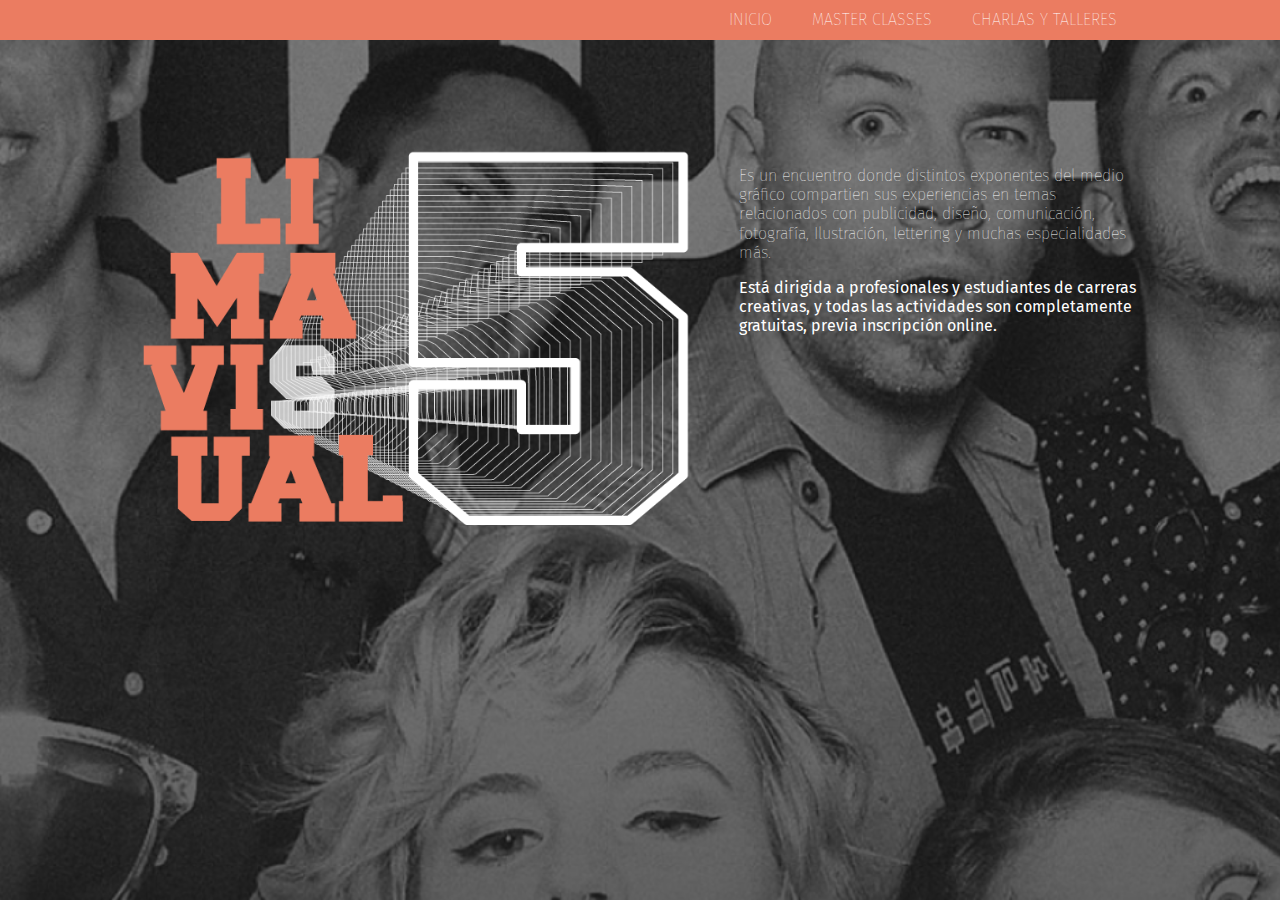
<file: index.html>
<!DOCTYPE html>
<html lang="es">
<head>
	<meta charset="UTF-8">
	<meta name="viewport" content="width=device-width, user-scalable=no, initial-scale=1.0, maximum-scale=1.0, minimum-scale=1.0">
	<title>LV5</title>
	<link href="https://fonts.googleapis.com/css?family=Fira+Sans:300,400,700" rel="stylesheet">
	<link rel="stylesheet" href="css/style.css">
</head>
<body class="home">
	<div id="preloader"></div>
	<header class="header">
		<div class="container">
			<nav>
				<ul class="menu">
					<li><a href="index.html" class="menu__link">inicio</a></li>
					<li><a href="master-classes.html" class="menu__link">master classes</a></li>
					<li><a href="charlas-y-talleres.html" class="menu__link">charlas y talleres</a></li>
				</ul>
			</nav>
		</div>
	</header>
	<main>
		<div class="container">
			<div class="intro">
				<div class="intro__image">
					<img src="images/logo.png" alt="LimaVisual">
				</div>
				<div class="intro__text">
					<p>Es un encuentro donde distintos exponentes del medio gráfico compartien sus experiencias en temas relacionados con publicidad, diseño, comunicación, fotografía, Ilustración, lettering y muchas especialidades más.</p>
					<p><strong>Está dirigida a profesionales y estudiantes de carreras creativas, y todas las actividades son completamente gratuitas, previa inscripción online.</strong></p>
				</div>
			</div>
		</div>
	</main>
	<footer>
		
	</footer>
	<script src="js/jquery-3.2.1.min.js"></script>
	<script src="js/main.js"></script>
</body>
</html>
</file>
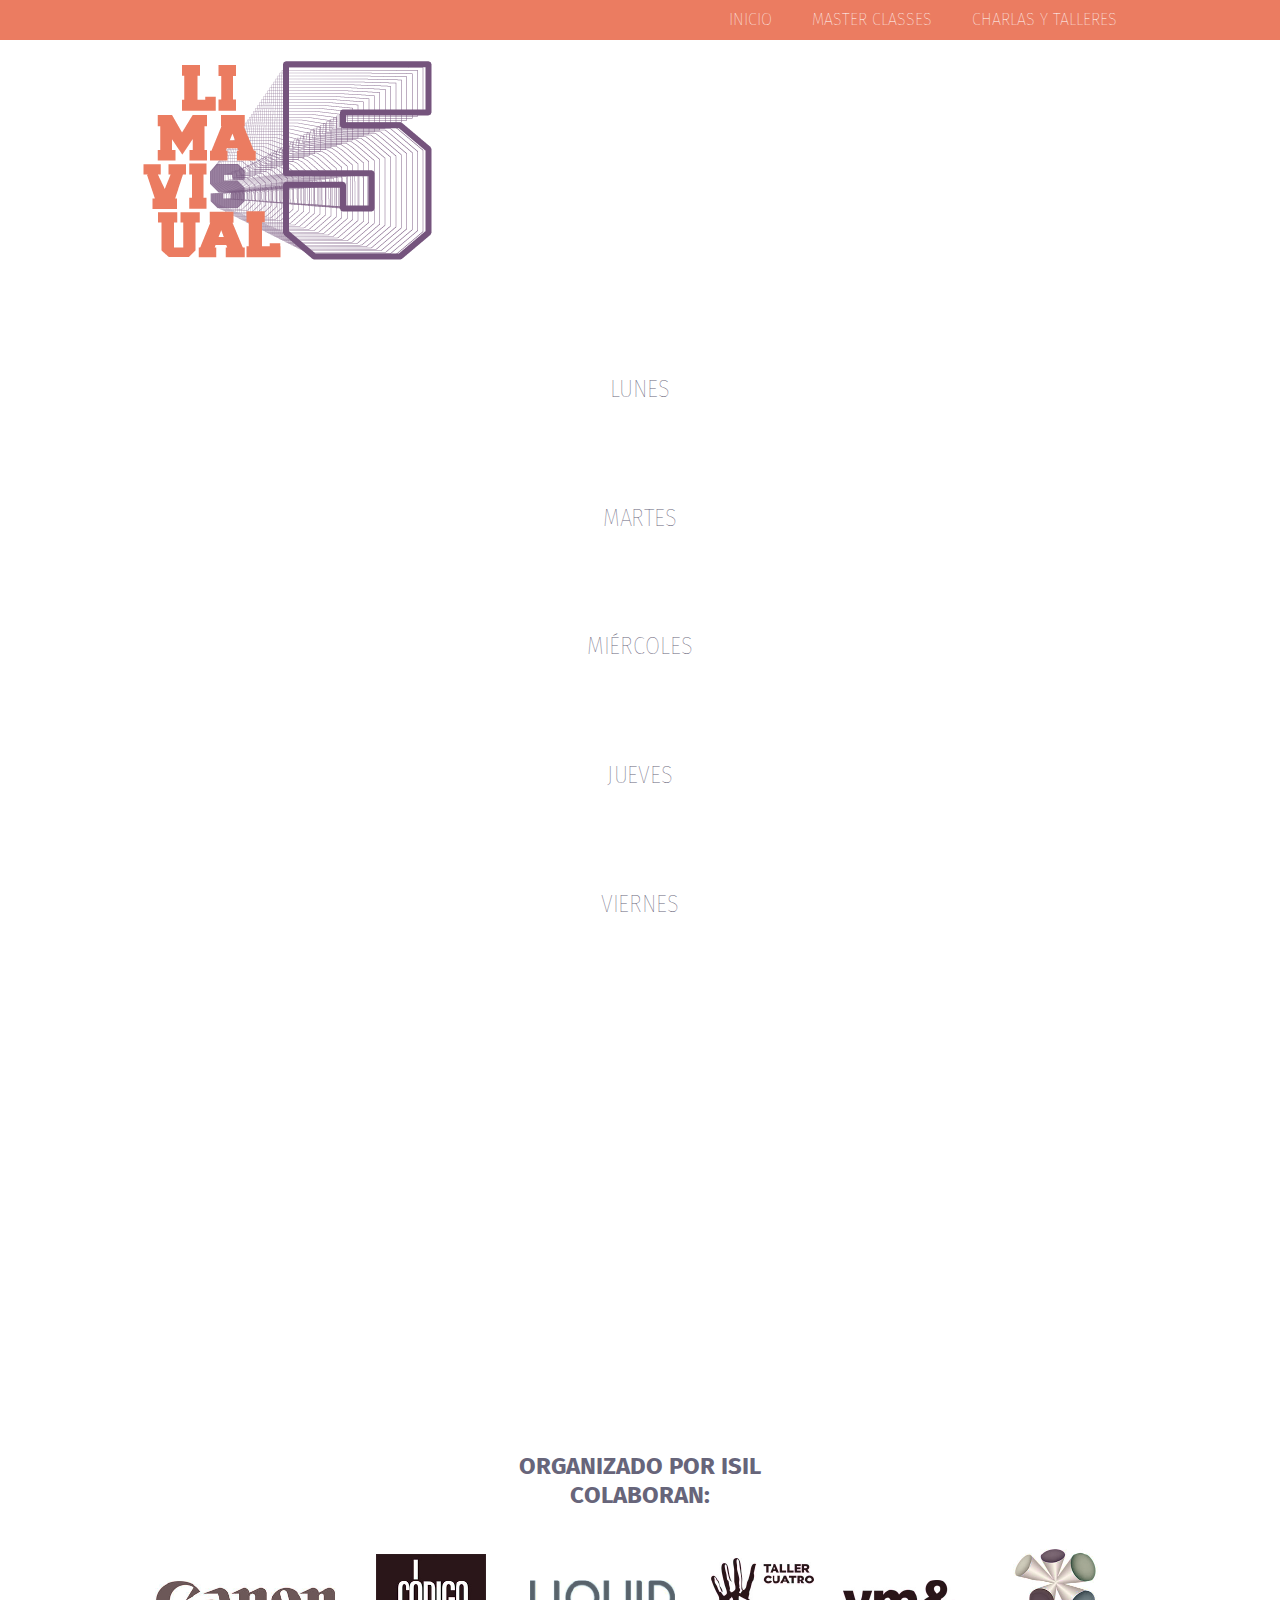
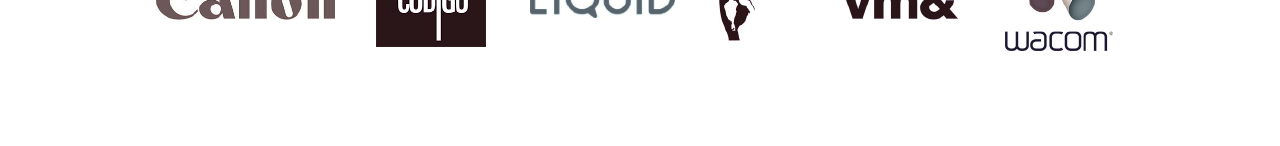
<file: charlas-y-talleres.html>
<!DOCTYPE html>
<html lang="es">
<head>
	<meta charset="UTF-8">
	<meta name="viewport" content="width=device-width, user-scalable=no, initial-scale=1.0, maximum-scale=1.0, minimum-scale=1.0">
	<title>LV5</title>
	<link href="https://fonts.googleapis.com/css?family=Fira+Sans:300,400,700" rel="stylesheet">
	<link rel="stylesheet" href="css/style.css">
</head>
<body>
	<div id="preloader"></div>
	<header class="header">
		<div class="container">
			<nav>
				<ul class="menu">
					<li><a href="index.html" class="menu__link">inicio</a></li>
					<li><a href="master-classes.html" class="menu__link">master classes</a></li>
					<li><a href="charlas-y-talleres.html" class="menu__link">charlas y talleres</a></li>
				</ul>
			</nav>
		</div>
	</header>
	<main>
		<div class="container">
			<a href="index.html"><img src="images/logo-internas.png" alt="Lima Visual"></a>
		</div>	
		<ul class="days-list">
			<li>
				<a href="lunes.html" class="media__link">
					<h2 class="media__title">
						LUNES
					</h2>
				</a>
			</li>
			<li>
				<a href="lunes.html" class="media__link">
					<h2 class="media__title">
						MARTES
					</h2>
				</a>
			</li>
			<li>
				<a href="lunes.html" class="media__link">
					<h2 class="media__title">
						MIÉRCOLES
					</h2>
				</a>
			</li>
			<li>
				<a href="lunes.html" class="media__link">
					<h2 class="media__title">
						JUEVES
					</h2>
				</a>
			</li>
			<li>
				<a href="lunes.html" class="media__link">
					<h2 class="media__title">
						VIERNES
					</h2>
				</a>
			</li>
		</ul>
		<div class="contact-info">
			<iframe src="https://www.google.com/maps/embed?pb=!1m18!1m12!1m3!1d3901.272315913337!2d-77.05503718559605!3d-12.093500691436224!2m3!1f0!2f0!3f0!3m2!1i1024!2i768!4f13.1!3m3!1m2!1s0x9105c853bd42114d%3A0x98921e9856ab9a72!2sISIL!5e0!3m2!1ses!2spe!4v1511955768207" width="100%" height="400" frameborder="0" style="border:0" allowfullscreen></iframe>
			<div class="container">
				<h2>ORGANIZADO POR ISIL <br> COLABORAN:</h2>
				<ul class="sponsors">
					<li><a href="#"><img src="images/organiza-01.png" alt=""></a></li>
					<li><a href="#"><img src="images/organiza-02.png" alt=""></a></li>
					<li><a href="#"><img src="images/organiza-03.png" alt=""></a></li>
					<li><a href="#"><img src="images/organiza-04.png" alt=""></a></li>
					<li><a href="#"><img src="images/organiza-05.png" alt=""></a></li>
					<li><a href="#"><img src="images/organiza-06.png" alt=""></a></li>
				</ul>
			</div>
			
		</div>
	</main>
	<footer>
		
	</footer>
	<script src="js/jquery-3.2.1.min.js"></script>
	<script src="js/jquery.cycle2.min.js"></script>
	<script src="js/main.js"></script>
</body>
</html>
</file>
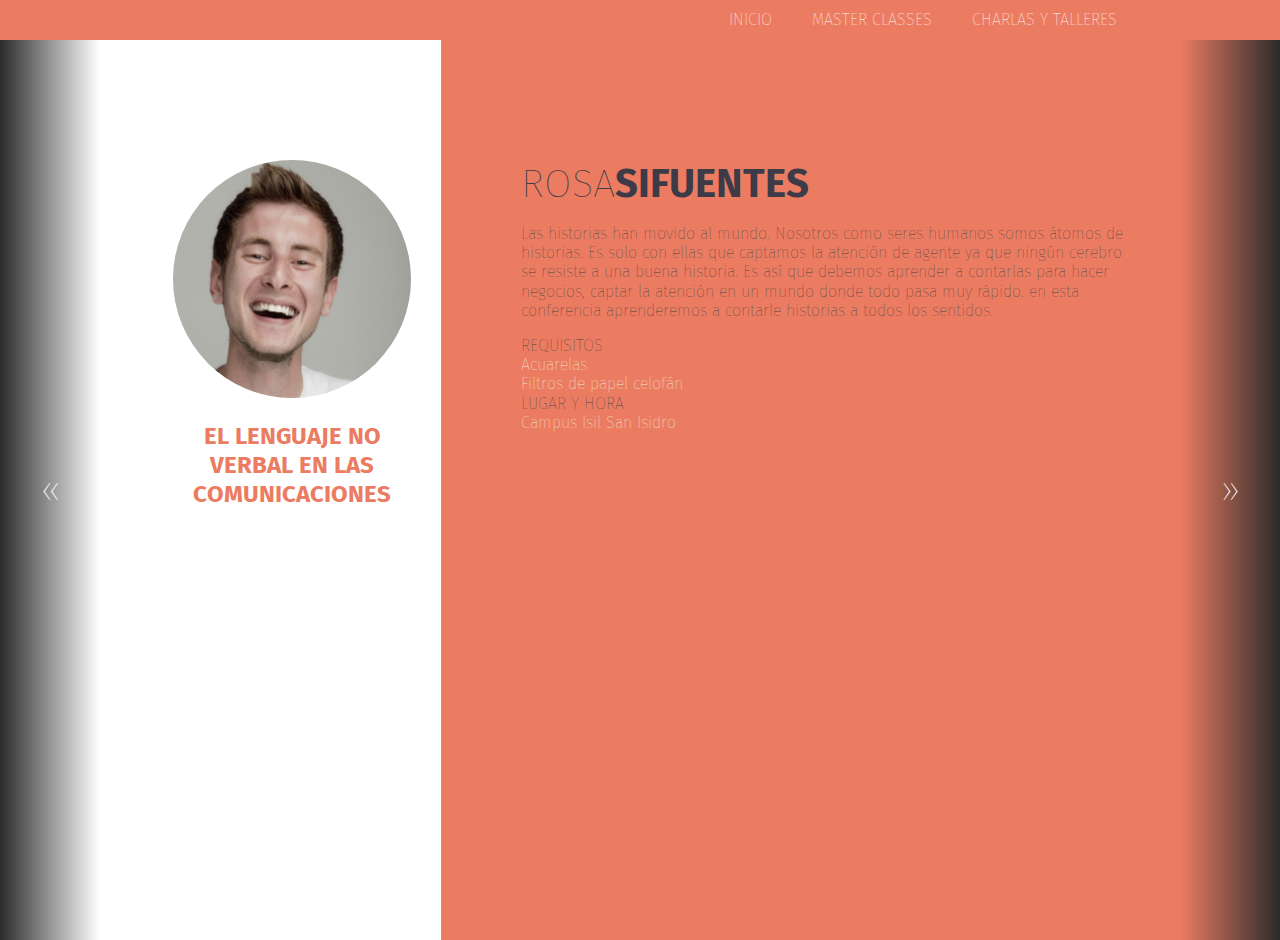
<file: dias.html>
<!DOCTYPE html>
<html lang="es" class="instructores withsubmenu">
<head>
	<meta charset="UTF-8">
	<title>LV5</title>
	<link href="https://fonts.googleapis.com/css?family=Fira+Sans:300,400,700" rel="stylesheet">
	<link rel="stylesheet" href="css/style.css">
</head>
<body>
	<header class="header">
		<div class="container">
			<nav>
				<ul class="menu">
					<li><a href="index.html" class="menu__link">inicio</a></li>
					<li><a href="master-classes.html" class="menu__link">master classes</a></li>
					<li><a href="charlas-y-talleres.html" class="menu__link">charlas y talleres</a></li>
				</ul>
			</nav>
		</div>
	</header>
	<main>
		<div class="submenu">
			<div class="container">
				<ul class="submenu__list">
					<li><a href="#">Lunes</a></li>
					<li><a href="#">Martes</a></li>
					<li><a href="#">Miércoles</a></li>
					<li><a href="#">Jueves</a></li>
					<li><a href="#">Viernes</a></li>
				</ul>
			</div>
		</div>
		<ul class="cycle-slideshow masters-slider masters-slider--dias"
			data-cycle-slides="> li"
			data-cycle-timeout="0"
			data-cycle-prev="#prev"
   	 		data-cycle-next="#next"
   	 		data-cycle-fx="scrollHorz"
   	 		data-starting-slide="2">
			<a href=# id="prev">&laquo;</a> 
    		<a href=# id="next">&raquo;</a>
			<li class="masters-slider__item">
				<div class="container masters-slider__content">
					<div class="masters-slider__alpha">
						<img src="images/master-01.png" alt="" class="media__image">
						<h2 class="media__title">
							EL LENGUAJE NO VERBAL EN LAS COMUNICACIONES
						</h2>
					</div>
					<div class="masters-slider__beta">

						<h3 class="masters-slider__title"><span>ROSA</span><strong>SIFUENTES</strong></h3>
						<p>Las historias han movido al mundo. Nosotros como seres humanos somos átomos de historias. Es solo con ellas que captamos la atención de agente ya que ningún cerebro se resiste a una buena historia. Es así que debemos aprender a contarlas para hacer negocios, captar la atención en un mundo donde todo pasa muy rápido. en esta conferencia aprenderemos a contarle historias a todos los sentidos.</p>
						<dl>
							<dt>REQUISITOS</dt>
							<dd>Acuarelas</dd>
							<dd>Filtros de papel celofán</dd>
							<dt>LUGAR Y HORA</dt>
							<dd>Campus Isil San Isidro</dd>
						</dl>
					</div>
				</div>
			</li>
			<li class="masters-slider__item">
				<div class="container masters-slider__content">
					<div class="masters-slider__alpha">
						<img src="images/master-02.png" alt="" class="media__image">
						<h2 class="media__title">
							EL LENGUAJE NO VERBAL EN LAS COMUNICACIONES
						</h2>
					</div>
					<div class="masters-slider__beta">
						<h3 class="masters-slider__title"><span>ROSA</span><strong>SIFUENTES</strong></h3>
						<p>Las historias han movido al mundo. Nosotros como seres humanos somos átomos de historias. Es solo con ellas que captamos la atención de agente ya que ningún cerebro se resiste a una buena historia. Es así que debemos aprender a contarlas para hacer negocios, captar la atención en un mundo donde todo pasa muy rápido. en esta conferencia aprenderemos a contarle historias a todos los sentidos.</p>
						<dl>
							<dt>REQUISITOS</dt>
							<dd>Acuarelas</dd>
							<dd>Filtros de papel celofán</dd>
							<dt>LUGAR Y HORA</dt>
							<dd>Campus Isil San Isidro</dd>
						</dl>
					</div>
				</div>
			</li>
			<li class="masters-slider__item">
				<div class="container masters-slider__content">
					<div class="masters-slider__alpha">
						<img src="images/master-03.png" alt="" class="media__image">
						<h2 class="media__title">
							EL LENGUAJE NO VERBAL EN LAS COMUNICACIONES
						</h2>
					</div>
					<div class="masters-slider__beta">
						<h3 class="masters-slider__title"><span>ROSA</span><strong>SIFUENTES</strong></h3>
						<p>Las historias han movido al mundo. Nosotros como seres humanos somos átomos de historias. Es solo con ellas que captamos la atención de agente ya que ningún cerebro se resiste a una buena historia. Es así que debemos aprender a contarlas para hacer negocios, captar la atención en un mundo donde todo pasa muy rápido. en esta conferencia aprenderemos a contarle historias a todos los sentidos.</p>
						<dl>
							<dt>REQUISITOS</dt>
							<dd>Acuarelas</dd>
							<dd>Filtros de papel celofán</dd>
							<dt>LUGAR Y HORA</dt>
							<dd>Campus Isil San Isidro</dd>
						</dl>
					</div>
				</div>
			</li>
		</ul>
	</main>
	<footer>
		
	</footer>
	<script src="js/jquery-3.2.1.min.js"></script>
	<script src="js/jquery.cycle2.min.js"></script>
</body>
</html>
</file>
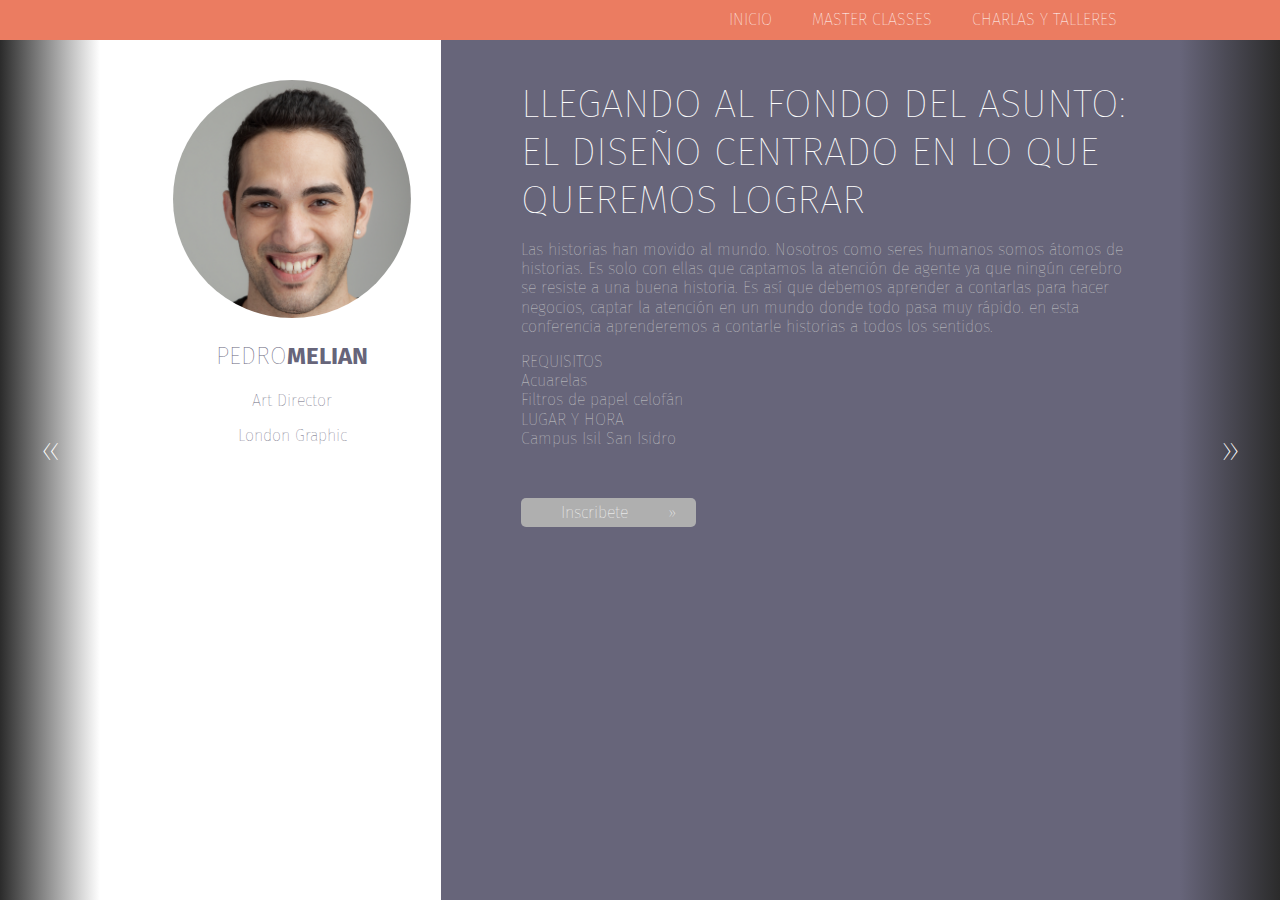
<file: instructores.html>
<!DOCTYPE html>
<html lang="es" class="instructores">
<head>
	<meta charset="UTF-8">
	<meta name="viewport" content="width=device-width, user-scalable=no, initial-scale=1.0, maximum-scale=1.0, minimum-scale=1.0">
	<title>LV5</title>
	<link href="https://fonts.googleapis.com/css?family=Fira+Sans:300,400,700" rel="stylesheet">
	<link rel="stylesheet" href="css/style.css">
</head>
<body>
	<div id="preloader"></div> 
	<header class="header">
		<div class="container">
			<nav>
				<ul class="menu">
					<li><a href="index.html" class="menu__link">inicio</a></li>
					<li><a href="master-classes.html" class="menu__link">master classes</a></li>
					<li><a href="charlas-y-talleres.html" class="menu__link">charlas y talleres</a></li>
				</ul>
			</nav>
		</div>
	</header>
	<main>
		<!--data-cycle-slides="> li"
			data-cycle-timeout="0"
			data-cycle-prev="#prev"
   	 		data-cycle-next="#next"
   	 		data-cycle-fx="scrollHorz"
   	 		data-starting-slide="2"-->
		<ul class="masters-slider">
			<a href=# id="prev">&laquo;</a> 
    		<a href=# id="next">&raquo;</a>
			<li class="masters-slider__item">
				<div class="container masters-slider__content">
					<div class="masters-slider__alpha">
						<img src="images/master-01.png" alt="" class="media__image">
						<h2 class="media__title">
							Pedro<strong>Melian</strong>
						</h2>
						<p>Art Director</p>
						<p>London Graphic</p>
					</div>
					<div class="masters-slider__beta">
						<h3 class="masters-slider__title">LLEGANDO AL FONDO DEL ASUNTO: <br>EL DISEÑO CENTRADO EN LO QUE QUEREMOS LOGRAR</h3>
						<p>Las historias han movido al mundo. Nosotros como seres humanos somos átomos de historias. Es solo con ellas que captamos la atención de agente ya que ningún cerebro se resiste a una buena historia. Es así que debemos aprender a contarlas para hacer negocios, captar la atención en un mundo donde todo pasa muy rápido. en esta conferencia aprenderemos a contarle historias a todos los sentidos.</p>
						<dl>
							<dt>REQUISITOS</dt>
							<dd>Acuarelas</dd>
							<dd>Filtros de papel celofán</dd>
							<dt>LUGAR Y HORA</dt>
							<dd>Campus Isil San Isidro</dd>
						</dl>
						<div class="inscribete">
							<div class="inscribete__left">
								Inscribete
							</div>
							<form class="inscribete__center inscribete__center--collapsed">
								<input type="text" placeholder="Nombres y Apelidos">
								<input type="email" placeholder="E-mail">
								<button>Enviar</button>
							</form>
							<div class="inscribete__right">
								&raquo;
							</div>
						</div>
					</div>
				</div>
			</li>
			<li class="masters-slider__item">
				<div class="container masters-slider__content">
					<div class="masters-slider__alpha">
						<img src="images/master-02.png" alt="" class="media__image">
						<h2 class="media__title">
							Pierina<strong>Venturo</strong>
						</h2>
						<p>Art Director</p>
						<p>London Graphic</p>
					</div>
					<div class="masters-slider__beta">
						<h3 class="masters-slider__title">LLEGANDO AL FONDO DEL ASUNTO: <br>EL DISEÑO CENTRADO EN LO QUE QUEREMOS LOGRAR</h3>
						<p>Las historias han movido al mundo. Nosotros como seres humanos somos átomos de historias. Es solo con ellas que captamos la atención de agente ya que ningún cerebro se resiste a una buena historia. Es así que debemos aprender a contarlas para hacer negocios, captar la atención en un mundo donde todo pasa muy rápido. en esta conferencia aprenderemos a contarle historias a todos los sentidos.</p>
						<dl>
							<dt>REQUISITOS</dt>
							<dd>Acuarelas</dd>
							<dd>Filtros de papel celofán</dd>
							<dt>LUGAR Y HORA</dt>
							<dd>Campus Isil San Isidro</dd>
						</dl>
						<div class="inscribete">
							<div class="inscribete__left">
								Inscribete
							</div>
							<form class="inscribete__center inscribete__center--collapsed">
								<input type="text" placeholder="Nombres y Apelidos">
								<input type="email" placeholder="E-mail">
								<button>Enviar</button>
							</form>
							<div class="inscribete__right">
								&raquo;
							</div>
						</div>
					</div>
				</div>
			</li>
			<li class="masters-slider__item">
				<div class="container masters-slider__content">
					<div class="masters-slider__alpha">
						<img src="images/master-03.png" alt="" class="media__image">
						<h2 class="media__title">
							Pedro<strong>Ríos</strong>
						</h2>
						<p>Art Director</p>
						<p>London Graphic</p>
					</div>
					<div class="masters-slider__beta">
						<h3 class="masters-slider__title">LLEGANDO AL FONDO DEL ASUNTO: <br>EL DISEÑO CENTRADO EN LO QUE QUEREMOS LOGRAR</h3>
						<p>Las historias han movido al mundo. Nosotros como seres humanos somos átomos de historias. Es solo con ellas que captamos la atención de agente ya que ningún cerebro se resiste a una buena historia. Es así que debemos aprender a contarlas para hacer negocios, captar la atención en un mundo donde todo pasa muy rápido. en esta conferencia aprenderemos a contarle historias a todos los sentidos.</p>
						<dl>
							<dt>REQUISITOS</dt>
							<dd>Acuarelas</dd>
							<dd>Filtros de papel celofán</dd>
							<dt>LUGAR Y HORA</dt>
							<dd>Campus Isil San Isidro</dd>
						</dl>

						<div class="inscribete">
							<div class="inscribete__left">
								Inscribete
							</div>
							<form class="inscribete__center inscribete__center--collapsed">
								<input type="text" placeholder="Nombres y Apelidos">
								<input type="email" placeholder="E-mail">
								<button>Enviar</button>
							</form>
							<div class="inscribete__right">
								&raquo;
							</div>
						</div>
					</div>
				</div>
			</li>
		</ul>
	</main>
	<footer>
		
	</footer>
	<script src="js/jquery-3.2.1.min.js"></script>
	<script src="js/jquery.cycle2.min.js"></script>
	<script src="js/main.js"></script>
</body>
</html>
</file>
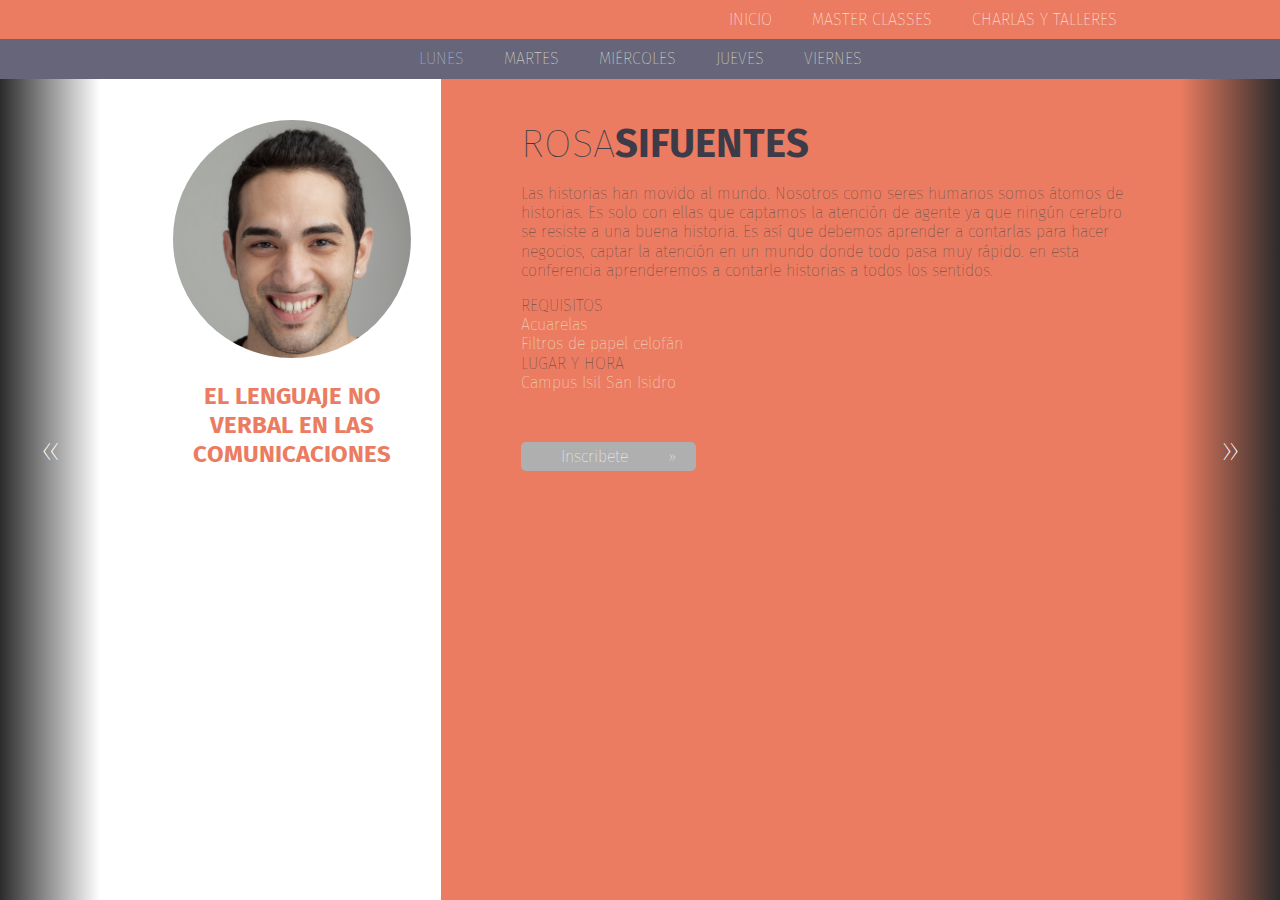
<file: lunes.html>
<!DOCTYPE html>
<html lang="es" class="instructores withsubmenu">
<head>
	<meta charset="UTF-8">
	<meta name="viewport" content="width=device-width, user-scalable=no, initial-scale=1.0, maximum-scale=1.0, minimum-scale=1.0">
	<title>LV5</title>
	<link href="https://fonts.googleapis.com/css?family=Fira+Sans:300,400,700" rel="stylesheet">
	<link rel="stylesheet" href="css/style.css">
</head>
<body>
	<div id="preloader"></div>
	<header class="header">
		<div class="container">
			<nav>
				<ul class="menu">
					<li><a href="index.html" class="menu__link">inicio</a></li>
					<li><a href="master-classes.html" class="menu__link">master classes</a></li>
					<li><a href="charlas-y-talleres.html" class="menu__link">charlas y talleres</a></li>
				</ul>
			</nav>
		</div>
		<div class="submenu">
			<div class="container">
				<ul class="submenu__list">
					<li><a href="#" class="active">Lunes</a></li>
					<li><a href="#">Martes</a></li>
					<li><a href="#">Miércoles</a></li>
					<li><a href="#">Jueves</a></li>
					<li><a href="#">Viernes</a></li>
				</ul>
			</div>
		</div>
	</header>
	<main>
		<ul class="masters-slider masters-slider--dias">
			<a href=# id="prev">&laquo;</a> 
    		<a href=# id="next">&raquo;</a>
			<li class="masters-slider__item">
				<div class="container masters-slider__content">
					<div class="masters-slider__alpha">
						<img src="images/master-01.png" alt="" class="media__image">
						<h2 class="media__title">
							EL LENGUAJE NO VERBAL EN LAS COMUNICACIONES
						</h2>
					</div>
					<div class="masters-slider__beta">

						<h3 class="masters-slider__title"><span>ROSA</span><strong>SIFUENTES</strong></h3>
						<p>Las historias han movido al mundo. Nosotros como seres humanos somos átomos de historias. Es solo con ellas que captamos la atención de agente ya que ningún cerebro se resiste a una buena historia. Es así que debemos aprender a contarlas para hacer negocios, captar la atención en un mundo donde todo pasa muy rápido. en esta conferencia aprenderemos a contarle historias a todos los sentidos.</p>
						<dl>
							<dt>REQUISITOS</dt>
							<dd>Acuarelas</dd>
							<dd>Filtros de papel celofán</dd>
							<dt>LUGAR Y HORA</dt>
							<dd>Campus Isil San Isidro</dd>
						</dl>
						<div class="inscribete">
							<div class="inscribete__left">
								Inscribete
							</div>
							<form class="inscribete__center inscribete__center--collapsed">
								<input type="text" placeholder="Nombres y Apelidos">
								<input type="email" placeholder="E-mail">
								<button>Enviar</button>
							</form>
							<div class="inscribete__right">
								&raquo;
							</div>
						</div>
					</div>
				</div>
			</li>
			<li class="masters-slider__item">
				<div class="container masters-slider__content">
					<div class="masters-slider__alpha">
						<img src="images/master-02.png" alt="" class="media__image">
						<h2 class="media__title">
							EL LENGUAJE NO VERBAL EN LAS COMUNICACIONES
						</h2>
					</div>
					<div class="masters-slider__beta">
						<h3 class="masters-slider__title"><span>ROSA</span><strong>SIFUENTES</strong></h3>
						<p>Las historias han movido al mundo. Nosotros como seres humanos somos átomos de historias. Es solo con ellas que captamos la atención de agente ya que ningún cerebro se resiste a una buena historia. Es así que debemos aprender a contarlas para hacer negocios, captar la atención en un mundo donde todo pasa muy rápido. en esta conferencia aprenderemos a contarle historias a todos los sentidos.</p>
						<dl>
							<dt>REQUISITOS</dt>
							<dd>Acuarelas</dd>
							<dd>Filtros de papel celofán</dd>
							<dt>LUGAR Y HORA</dt>
							<dd>Campus Isil San Isidro</dd>
						</dl>
						<div class="inscribete">
							<div class="inscribete__left">
								Inscribete
							</div>
							<form class="inscribete__center inscribete__center--collapsed">
								<input type="text" placeholder="Nombres y Apelidos">
								<input type="email" placeholder="E-mail">
								<button>Enviar</button>
							</form>
							<div class="inscribete__right">
								&raquo;
							</div>
						</div>
					</div>
				</div>
			</li>
			<li class="masters-slider__item">
				<div class="container masters-slider__content">
					<div class="masters-slider__alpha">
						<img src="images/master-03.png" alt="" class="media__image">
						<h2 class="media__title">
							EL LENGUAJE NO VERBAL EN LAS COMUNICACIONES
						</h2>
					</div>
					<div class="masters-slider__beta">
						<h3 class="masters-slider__title"><span>ROSA</span><strong>SIFUENTES</strong></h3>
						<p>Las historias han movido al mundo. Nosotros como seres humanos somos átomos de historias. Es solo con ellas que captamos la atención de agente ya que ningún cerebro se resiste a una buena historia. Es así que debemos aprender a contarlas para hacer negocios, captar la atención en un mundo donde todo pasa muy rápido. en esta conferencia aprenderemos a contarle historias a todos los sentidos.</p>
						<dl>
							<dt>REQUISITOS</dt>
							<dd>Acuarelas</dd>
							<dd>Filtros de papel celofán</dd>
							<dt>LUGAR Y HORA</dt>
							<dd>Campus Isil San Isidro</dd>
						</dl>
						<div class="inscribete">
							<div class="inscribete__left">
								Inscribete
							</div>
							<form class="inscribete__center inscribete__center--collapsed">
								<input type="text" placeholder="Nombres y Apelidos">
								<input type="email" placeholder="E-mail">
								<button>Enviar</button>
							</form>
							<div class="inscribete__right">
								&raquo;
							</div>
						</div>
					</div>
				</div>
			</li>
		</ul>
	</main>
	<footer>
		
	</footer>
	<script src="js/jquery-3.2.1.min.js"></script>
	<script src="js/jquery.cycle2.min.js"></script>
	<script src="js/main.js"></script>
</body>
</html>
</file>
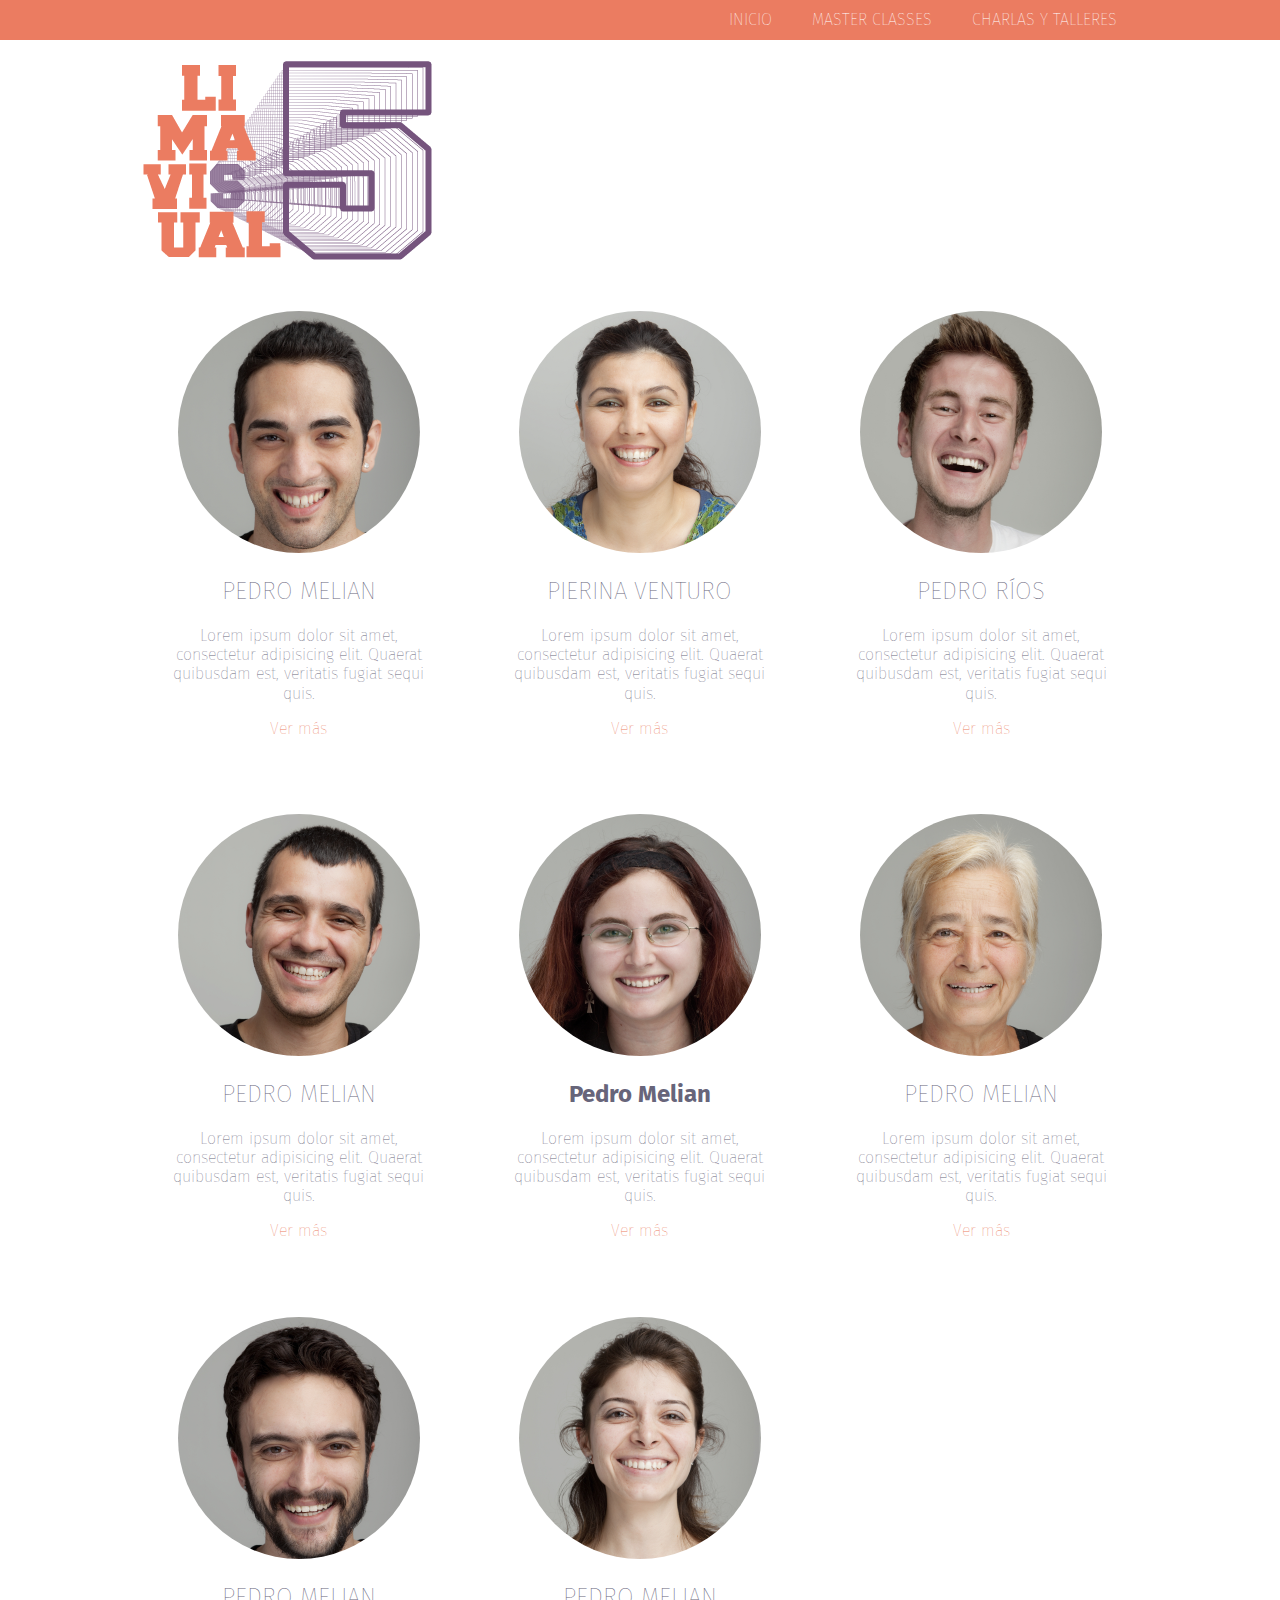
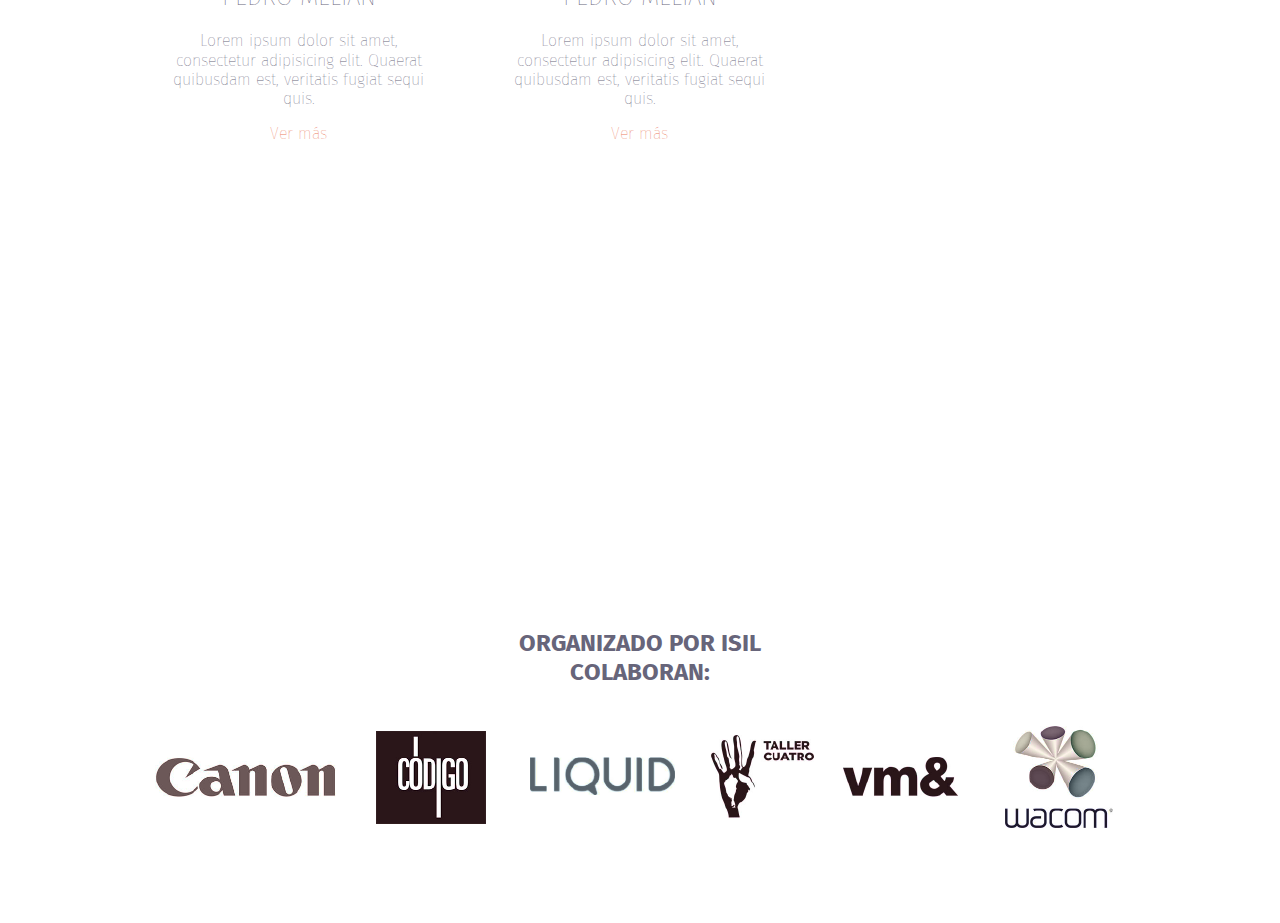
<file: master-classes.html>
<!DOCTYPE html>
<html lang="es">
<head>
	<meta charset="UTF-8">
	<meta name="viewport" content="width=device-width, user-scalable=no, initial-scale=1.0, maximum-scale=1.0, minimum-scale=1.0">
	<title>LV5</title>
	<link href="https://fonts.googleapis.com/css?family=Fira+Sans:300,400,700" rel="stylesheet">
	<link rel="stylesheet" href="css/style.css">
</head>
<body>
	<div id="preloader"></div>
	<header class="header">
		<div class="container">
			<nav>
				<ul class="menu">
					<li><a href="index.html" class="menu__link">inicio</a></li>
					<li><a href="master-classes.html" class="menu__link">master classes</a></li>
					<li><a href="charlas-y-talleres.html" class="menu__link">charlas y talleres</a></li>
				</ul>
			</nav>
		</div>
	</header>
	<main>
		<div class="container">
			<a href="index.html"><img src="images/logo-internas.png" alt="Lima Visual"></a>
			<ul class="masters">
				<li class="masters__item">
					<a href="instructores.html" class="media__link" data-code="0"><img src="images/master-01.png" alt="" class="media__image">
						<h2 class="media__title">
							Pedro Melian
						</h2>
						<p>Lorem ipsum dolor sit amet, consectetur adipisicing elit. Quaerat quibusdam est, veritatis fugiat sequi quis.</p>
						<p class="text-main">Ver más</p>
					</a>
				</li>
				<li class="masters__item">
					<a href="instructores.html" class="media__link" data-code="1"><img src="images/master-02.png" alt="" class="media__image">
						<h2 class="media__title">
							Pierina Venturo
						</h2>
						<p>Lorem ipsum dolor sit amet, consectetur adipisicing elit. Quaerat quibusdam est, veritatis fugiat sequi quis.</p>
						<p class="text-main">Ver más</p>
					</a>
				</li>
				<li class="masters__item">
					<a href="instructores.html" class="media__link" data-code="2"><img src="images/master-03.png" alt="" class="media__image">
						<h2 class="media__title">
							Pedro Ríos
						</h2>
						<p>Lorem ipsum dolor sit amet, consectetur adipisicing elit. Quaerat quibusdam est, veritatis fugiat sequi quis.</p>
						<p class="text-main">Ver más</p>
					</a>
				</li>
				<li class="masters__item">
					<a href="instructores.html" class="media__link"><img src="images/master-04.png" alt="" class="media__image">
						<h2 class="media__title">
							Pedro Melian
						</h2>
						<p>Lorem ipsum dolor sit amet, consectetur adipisicing elit. Quaerat quibusdam est, veritatis fugiat sequi quis.</p>
						<p class="text-main">Ver más</p>
					</a>
				</li>
				<li class="masters__item">
					<a href="instructores.html" class="media__link"><img src="images/master-05.png" alt="" class="media__image">
						<h2 class="masters__title">
							Pedro Melian
						</h2>
						<p>Lorem ipsum dolor sit amet, consectetur adipisicing elit. Quaerat quibusdam est, veritatis fugiat sequi quis.</p>
						<p class="text-main">Ver más</p>
					</a>
				</li>
				<li class="masters__item">
					<a href="instructores.html" class="media__link"><img src="images/master-06.png" alt="" class="media__image">
						<h2 class="media__title">
							Pedro Melian
						</h2>
						<p>Lorem ipsum dolor sit amet, consectetur adipisicing elit. Quaerat quibusdam est, veritatis fugiat sequi quis.</p>
						<p class="text-main">Ver más</p>
					</a>
				</li>
				<li class="masters__item">
					<a href="instructores.html" class="media__link"><img src="images/master-07.png" alt="" class="media__image">
						<h2 class="media__title">
							Pedro Melian
						</h2>
						<p>Lorem ipsum dolor sit amet, consectetur adipisicing elit. Quaerat quibusdam est, veritatis fugiat sequi quis.</p>
						<p class="text-main">Ver más</p>
					</a>
				</li>
				<li class="masters__item">
					<a href="instructores.html" class="media__link"><img src="images/master-08.png" alt="" class="media__image">
						<h2 class="media__title">
							Pedro Melian
						</h2>
						<p>Lorem ipsum dolor sit amet, consectetur adipisicing elit. Quaerat quibusdam est, veritatis fugiat sequi quis.</p>
						<p class="text-main">Ver más</p>
					</a>
				</li>

			</ul>

		</div>
		<div class="contact-info">
			<iframe src="https://www.google.com/maps/embed?pb=!1m18!1m12!1m3!1d3901.272315913337!2d-77.05503718559605!3d-12.093500691436224!2m3!1f0!2f0!3f0!3m2!1i1024!2i768!4f13.1!3m3!1m2!1s0x9105c853bd42114d%3A0x98921e9856ab9a72!2sISIL!5e0!3m2!1ses!2spe!4v1511955768207" width="100%" height="400" frameborder="0" style="border:0" allowfullscreen></iframe>
			<div class="container">
				<h2>ORGANIZADO POR ISIL <br> COLABORAN:</h2>
				<ul class="sponsors">
					<li><a href="#"><img src="images/organiza-01.png" alt=""></a></li>
					<li><a href="#"><img src="images/organiza-02.png" alt=""></a></li>
					<li><a href="#"><img src="images/organiza-03.png" alt=""></a></li>
					<li><a href="#"><img src="images/organiza-04.png" alt=""></a></li>
					<li><a href="#"><img src="images/organiza-05.png" alt=""></a></li>
					<li><a href="#"><img src="images/organiza-06.png" alt=""></a></li>
				</ul>
			</div>
			
		</div>
	</main>
	<footer>
		
	</footer>
	<script src="js/jquery-3.2.1.min.js"></script>
	<script src="js/main.js"></script>
	<script src="js/masterclasses.js"></script>
</body>
</html>
</file>
<file: css/style.css>
:root{
	--defTextColor: #67657A;
	--main: #EB7C61;
	--secondary: #B9D5EB;
}

*{
	box-sizing: border-box;
}

body{
	margin: 0;
	font-family: 'Fira Sans', sans-serif;
	line-height: 1.2;
	color: var(--defTextColor);
	font-weight: 100;
}

a{
	color: inherit;
}

img{
	max-width: 100%;
}



html:not(.instructores) main{
	padding-top: 60px;
	padding-bottom: 60px;
}



.home{
	background-image: url("../images/home-back-image.png");
	background-size: cover;
	background-attachment: fixed;
}

.text-main{
	color: var(--main);
}

.days-list{
	padding: 0;
	margin: 60px 0;
	list-style: none;
}

.container{
	max-width: 1024px;
	padding-left: 15px;
	padding-right: 15px;
	margin-left: auto;
	margin-right: auto;
}

.header{
	background-color: var(--main);
	height: 40px;
	width: 100%;
	position: fixed;
	z-index: 10000;
	top: 0;
}

@media screen and (max-width: 767px){
	.header{
		height: auto;
	}
}

.menu{
	display: flex;
	color: #fff;
	margin: 0;
	padding: 0;
	list-style: none;
	text-transform: uppercase;
	justify-content: flex-end;
}

	.menu__item, .menu li{
		height: 100%;
	}
		@media screen and (max-width: 767px){
			.menu__item, .menu li{
				width: 33.33%;
				text-align: center;
			}
		}

	.menu__link{
		text-decoration: none;
		display: block;
		padding: 10px 20px;
	}

	@media screen and (max-width: 767px){
		.menu{
			align-items: center;
			justify-content: center;
			margin: 0 -15px;
		}
		.menu__link{
			padding: 10px;
		}
	}



.masters{
	list-style: none;
	display: flex;
	flex-wrap: wrap;
	margin-left: -30px;
	padding: 0;
}

	.masters__item{
		width: calc(33.3333% - 30px);
		margin-left: 30px;
	}

	@media screen and (max-width: 767px){
		.masters__item{
			width: calc(50% - 30px);
		}
	}

	@media screen and (max-width: 479px){
		.masters__item{
			width: auto;
		}
	}
	



	.media__link{
		display: block;
		text-align: center;
		text-decoration: none;
		position: relative;
		padding: 30px;
		transition: background-color 300ms;
	}

		.days-list .media__link{
			transform: scaleX(0.7);
			transition: background-color 300ms, transform 300ms;
		}

		.media__link:before,
		.media__link:after{
			content: "";
			position: absolute;
			display: block;
			width: 60px;
			height: 40px;
			transition: all 300ms 50ms;
		}

		.media__link:before{
			border-top: solid 1px #fff;
			border-right: solid 1px #fff;
			top: 30px;
			right: 30px;
		}
		.media__link:after{
			border-bottom: solid 1px #fff;
			border-left: solid 1px #fff;
			bottom: 30px;
			left: 30px;
		}

		.media__link:hover:before{
			top: 10px;
			right: 10px;
		}
		.media__link:hover:after{
			bottom: 10px;
			left: 10px;
		}


		.media__link:hover{
			background-color: var(--secondary);
		}

		.days-list .media__link:hover{
			transform: scaleX(1);
		}

		.days-list .media__link:hover .media__title{
			 transform: scaleX(1);
		}

		.media__link:hover .media__image{
			// transform: scale(0.8);
			filter: grayscale(1);
			border-radius: 0%;
		}

		.media__link:hover .media__title{
			color: var(--main);
		}

	.media__image{
		border-radius: 50%;
		transition: transform 300ms, border-radius 300ms;
	}

	.media__title{
		font-weight: 100;
		text-transform: uppercase;
	}
		.days-list .media__title{
			transform: scaleX(1.3);
			transition: transform 300ms;
		}
		.media__title strong{
			font-weight: 700;
		}

		.masters-slider--dias .media__title{
			color: var(--main);
			font-weight: 700;
		}

.intro{
	display: flex;
	justify-content: space-between;
	color: #fff;
	padding: 10vh 0px;
}
	
	.intro__image{
		width: 55%;
	}
	.intro__text{
		width: 40%;
	}

@media screen and (max-width: 767px){
	.intro{
		flex-direction: column;
	}
		.intro__image{
			width: auto;
		}
		.intro__text{
			width: auto;
		}
}

.masters-slider{
	margin: 0;
	padding: 0;
	list-style: none;
	height: 100vh;
}
	@media screen and (max-width: 767px){
		.masters-slider{
			height: auto;
		}
	}
	
	/*.withsubmenu .masters-slider{
		height: 100vh;
	}*/

	.masters-slider__item{
		background-image: linear-gradient(to right, #ffffff 0%,#ffffff 30%,var(--defTextColor) 30%,var(--defTextColor) 100%); 
		height: inherit;
		width: 100%;
	}
		@media screen and (max-width: 767px){
			.masters-slider__item{
				background: var(--defTextColor);
			}
		}
		.masters-slider--dias .masters-slider__item{
			background-image: linear-gradient(to right, #ffffff 0%,#ffffff 30%,var(--main) 30%,var(--main) 100%); 
		}

			@media screen and (max-width: 767px){
				.masters-slider--dias .masters-slider__item{
					background: var(--defTextColor);
				}
			}

	.masters-slider__title{
		font-weight: 100;
		font-size: 40px;
		margin: 0;
	}
		.masters-slider--dias .masters-slider__title{
			color: #3C3B47;
		} 
		.masters-slider__title strong{
			font-weight: 700;
		}


	.masters-slider__content{
		display: flex;
		height: inherit;
	}

		@media screen and (max-width: 767px){
			.masters-slider__content{
				flex-direction: column;
				// overflow: auto;
			}
		}
	.masters-slider__alpha{
		width: 30%;
		text-align: center;
		background-color: #fff;
		padding-top: 80px;
		padding-left: 30px;
		padding-right: 30px;
	}
		@media screen and (max-width: 767px){
			.masters-slider__alpha{
				width: auto;
			}
		}

		.masters-slider--dias .masters-slider__alpha{
			/* text-align: left; */
			padding-top: 120px;
		} 

	.masters-slider__beta{
		width: 70%;
		background-color: var(--defTextColor);
		color: #fff;
		padding: 80px 0 60px 80px;
	}

		.masters-slider--dias .masters-slider__beta{
			background-color: var(--main);
			padding-top: 120px;
		}

		@media screen and (max-width: 767px){
			.masters-slider__beta{
				width: auto;
				padding: 30px;
			}
		}

		.masters-slider__beta p,
		.masters-slider__beta dt,
		.masters-slider__beta dd{
			color: #ccc;
		}
		.masters-slider__beta dd{
			margin-left: 0;
			font-weight: 100;
		}

		.masters-slider--dias .masters-slider__beta p,
		.masters-slider--dias .masters-slider__beta dt{
			color: #444343;
		}
		.masters-slider--dias .masters-slider__beta dd{
			color: #ecefda;
		}

	#prev, #next{
		position: absolute;
		top: 0;
		height: 100%;
		width: 100px;
		z-index: 1000;
		color: #fff;
		text-decoration: none;
		display: flex;
		justify-content: center;
		align-items: center;
		font-size: 40px;
	}
	#prev{
		left: 0;
		background-image: linear-gradient(to right,#2B2B2B,transparent);
	}
	#next{
		right: 0;
		background-image: linear-gradient(to right,transparent,#2B2B2B);
	}
	
	@media screen and (max-width: 767px){
		#prev, #next{
			display: none;
		}
	}
	


.submenu{
	background-color: var(--defTextColor);
	height: 40px;
}
.submenu__list{
	margin: 0;
	padding: 0;
	list-style: none;
	display: flex;
	justify-content: center;
}

	.submenu__list a{
		display: block;
		padding: 10px 20px;
		color: #ECEFDA;
		text-transform: uppercase;
		text-decoration: none;
	}
		@media screen and (max-width: 767px){
			.submenu{
				margin: 0 -15px;
			}
			.submenu__list a{
				padding: 10px;
			}
		}

		.submenu__list a:hover, .submenu__list .active{
			color: #B9D1E9;
		}

.inscribete{
	display: flex;
	margin-top: 50px;
}

	@media screen and (max-width: 767px){
		.inscribete{
			flex-direction: column;
		}
	}



.inscribete__left,
.inscribete__right{
	cursor: pointer;
	flex-grow: 0;
}

.inscribete__left{
	background-color: #AFAFAF;
	color: white;
	padding: 5px 20px 5px 40px;
	border-radius: 5px 0 0 5px;
}
	@media screen and (max-width: 767px){
		.inscribete__left{
			background-color: transparent;
			padding: 0;
		}
	}

.inscribete__center{
	overflow: hidden;
	display: flex;
	width: 70%;
	transition: width 300ms;
}
	@media screen and (max-width: 767px){
		.inscribete__center{
			width: auto;
			flex-direction: column;
		}
	}
	.inscribete__center--collapsed{
		width: 0;
	}
		@media screen and (max-width: 767px){
			.inscribete__center--collapsed{
				width: auto;
			}
		}
	.inscribete__center input,
	.inscribete__center button{
		flex-grow: 1;
		border: none;
		padding: 5px 10px;
		outline-color: transparent;
		cursor: pointer;
	}

	@media screen and (max-width: 767px){
		.inscribete__center input,
		.inscribete__center button{
			margin: 3px 0;
			border-radius: 5px !important;
			padding: 10px;
		}
	}


.inscribete__right,
.inscribete__center button{
	background-color: #AFAFAF;
	color: white;
	border-radius: 0 5px 5px 0;
}

.inscribete__right{
	padding: 5px 20px 5px 20px;
}
	@media screen and (max-width: 767px){
		.inscribete__right{
			display: none;
		}
	}




.contact-info{

}
	.contact-info h2{
		text-align: center;
	}
.sponsors{
	display: flex;
	padding: 0;
	margin: 0;
	list-style: none;
	justify-content: space-between;
}
	.sponsors im{
		max-width: 100%;
	}

#preloader{
	position: fixed;
	left: 0;
	top: 0;
	z-index: 99999;
	width: 100%;
	height: 100%;
	overflow: visible;
	background: #333 url('../images/loading.gif') no-repeat center center;
}
</file>
